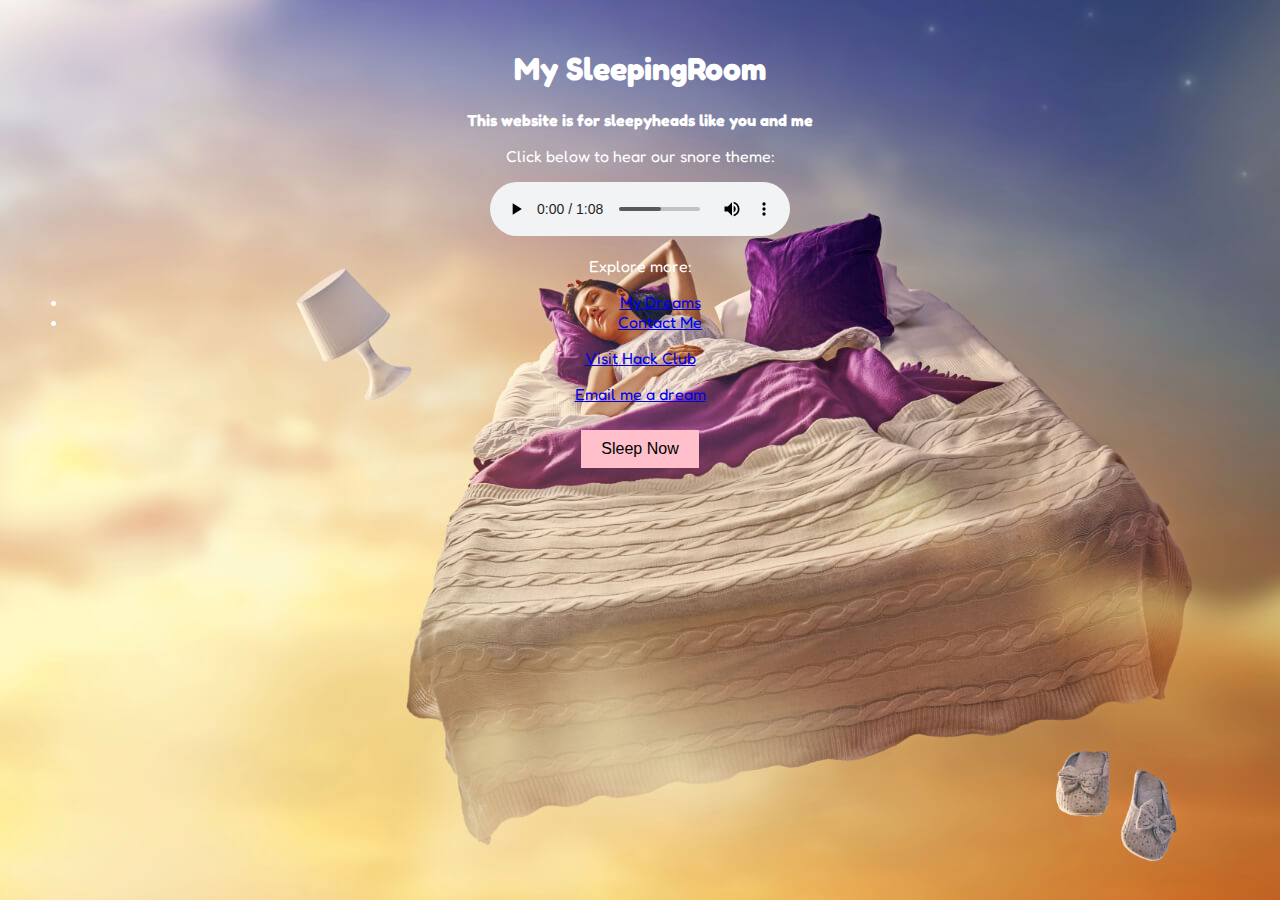
<file: index.html>
<!DOCTYPE html>
<html>
<head>
  <title>SleepingRoom </title>
  <link rel="icon" href="favicon.png" type="image/x-icon">
  <link href="https://fonts.googleapis.com/css2?family=Fredoka&display=swap" rel="stylesheet">
  <link rel="stylesheet" href="style.css">
</head>
<body>
  <h1> My SleepingRoom</h1>
  <p><strong>This website is for sleepyheads like you and me </strong></p>

  <p>Click below to hear our snore theme:</p>
  <audio controls>
    <source src="sleepy.mp3">
  </audio>

  <p>Explore more:</p>
  <ul>
    <li><a href="dreams.html">My Dreams</a></li>
    <li><a href="contact.html">Contact Me</a></li>
  </ul>

  <p><a href="https://hackclub.com" target="_blank">Visit Hack Club </a></p>

  <p><a href="mailto:sleepy@gmail.com">Email me a dream </a></p>

  <button onclick="GamepadButton">Sleep Now</button>
</body>
</html>
</file>
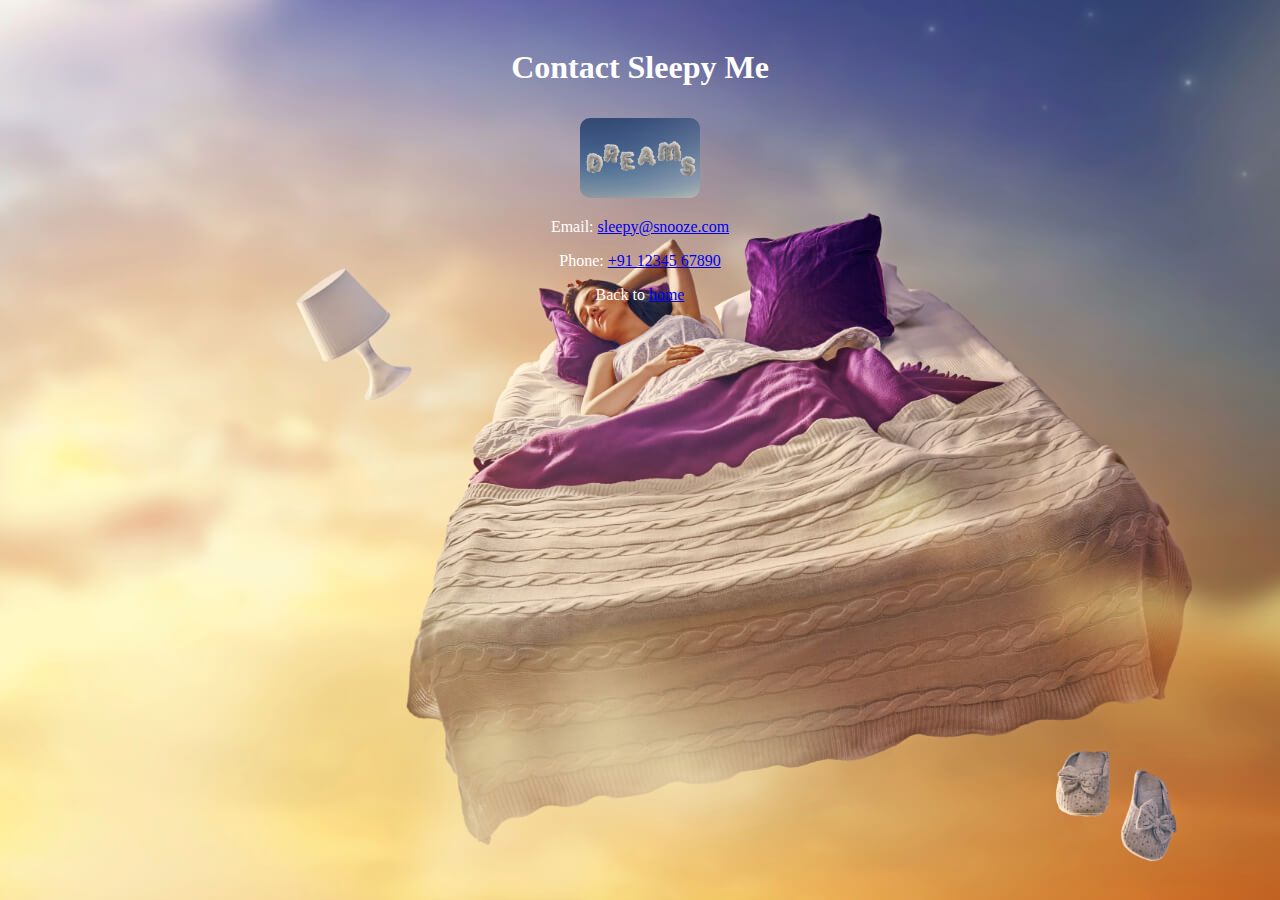
<file: contact.html>
<!DOCTYPE html>
<html>
<head>
  <title>Contact Me</title>
  <link rel="icon" href="favicon.ico" type="image/x-icon">
  <link href="https://fonts.googleapis.com/css2?family=Comic+Neue&display=swap" rel="stylesheet">
  <link rel="stylesheet" href="style.css">
</head>
<body>
  <h1> Contact Sleepy Me</h1>

  <img src="iig.png" width="120">

  <p>Email: <a href="mailto:sleepy@snooze.com">sleepy@snooze.com</a></p>
  <p>Phone: <a href="tel:+911234567890">+91 12345 67890</a></p>

  <p>Back to <a href="index.html">home</a></p>
</body>
</html>
</file>
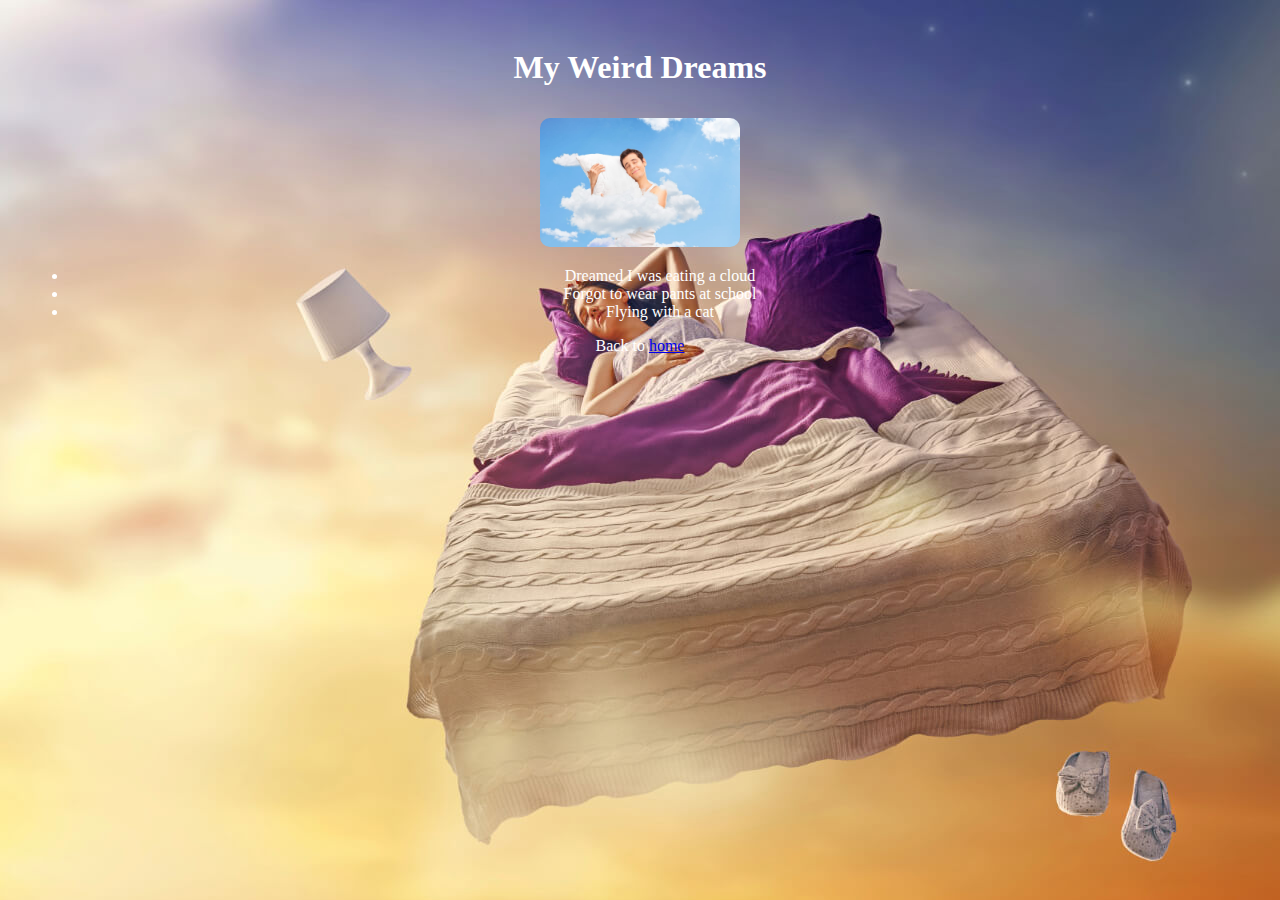
<file: dreams.html>
<!DOCTYPE html>
<html>
<head>
  <title>My Dreams</title>
  <link rel="icon" href="favicon.ico" type="image/x-icon">
  <link href="https://fonts.googleapis.com/css2?family=Comic+Neue&display=swap" rel="stylesheet">
  <link rel="stylesheet" href="style.css">
</head>
<body>
  <h1> My Weird Dreams</h1>

  <img src="dreamy.png" width="200" >

  <ul>
    <li>Dreamed I was eating a cloud </li>
    <li>Forgot to wear pants at school </li>
    <li>Flying with a cat </li>
  </ul>

  <p>Back to <a href="index.html">home</a></p>
</body>
</html>
</file>
<file: style.css>
body {
  font-family: 'Fredoka', cursive;
  color: #ffffff;
  text-align: center;
  padding: 20px;
  background-image: url(dream.png);
}

img {
  margin-top: 10px;
  border-radius: 10px;
}

button {
  background-color: #ffc0cb;
  border: none;
  padding: 10px 20px;
  margin-top: 10px;
  cursor: pointer;
  font-size: 16px;
}

button:hover {
  background-color: #ffb6c1;
}

a:hover {
  color: darkblue;
}
</file>
